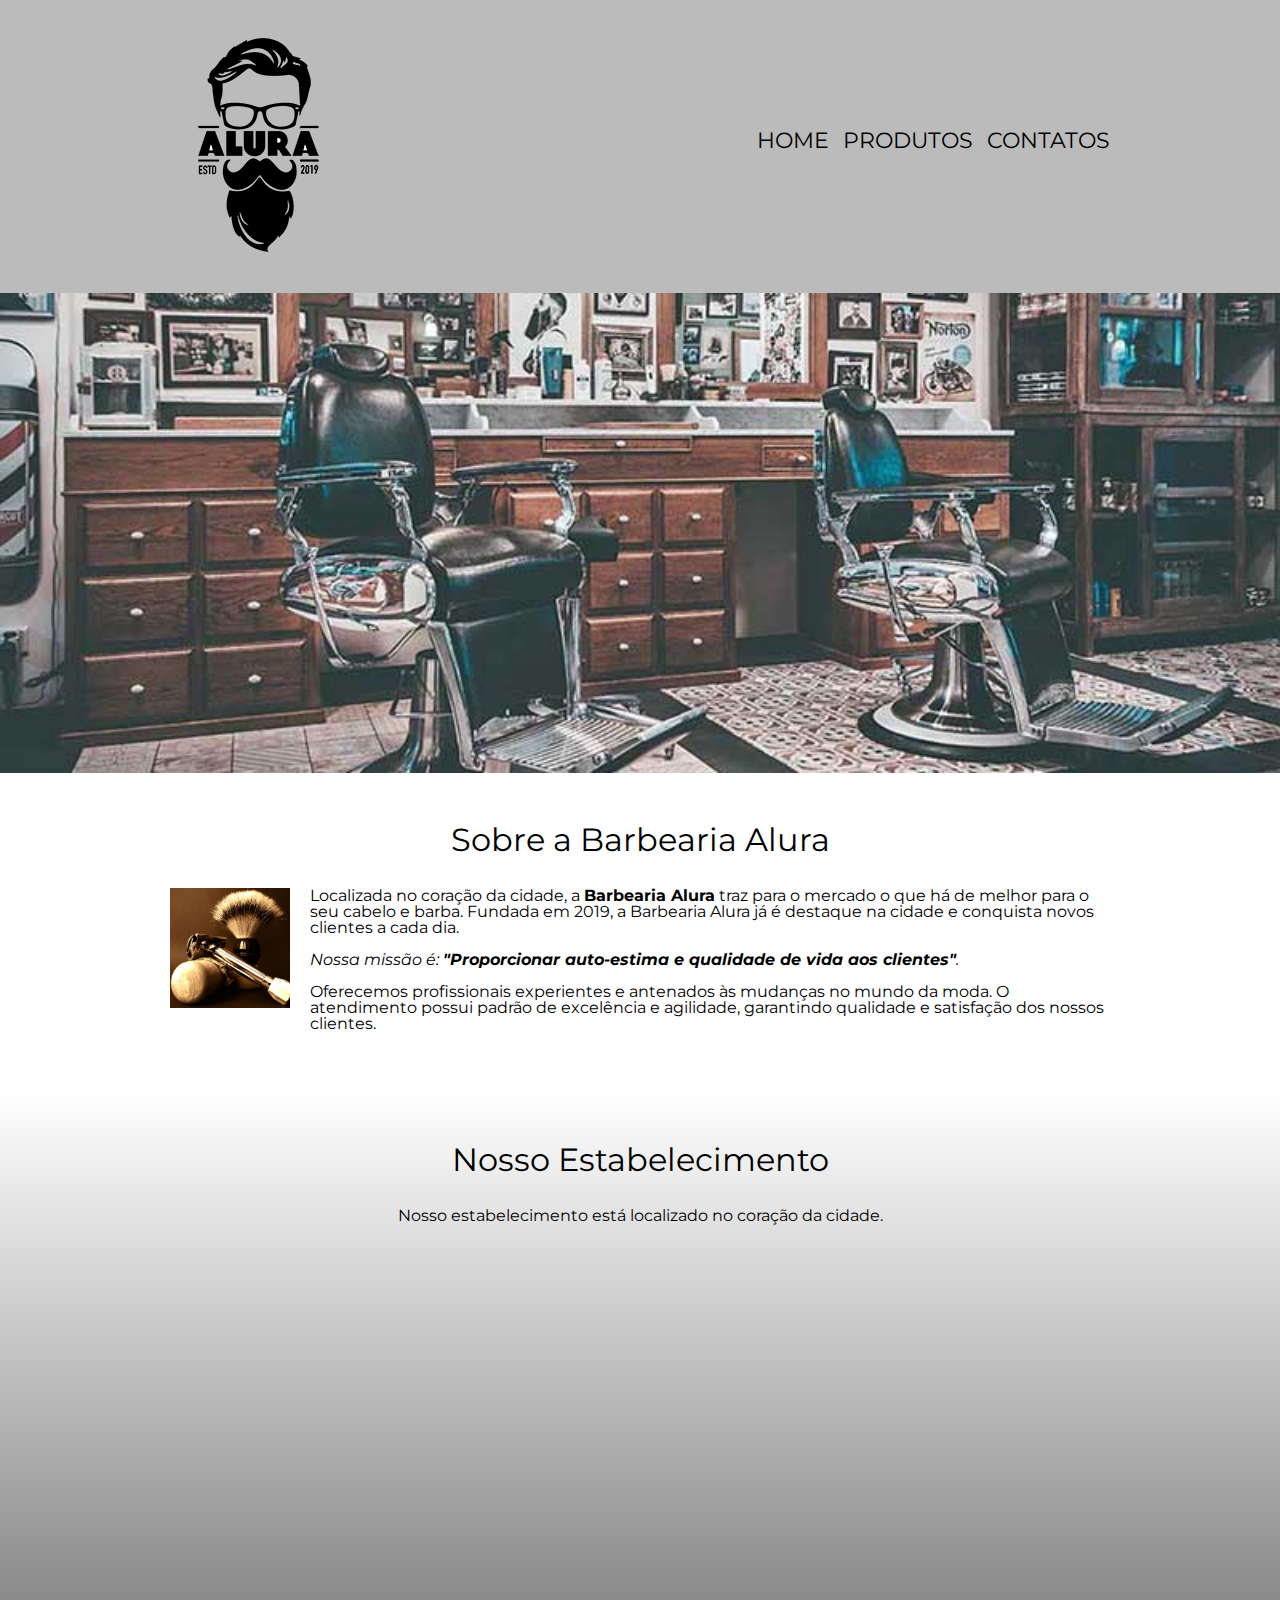
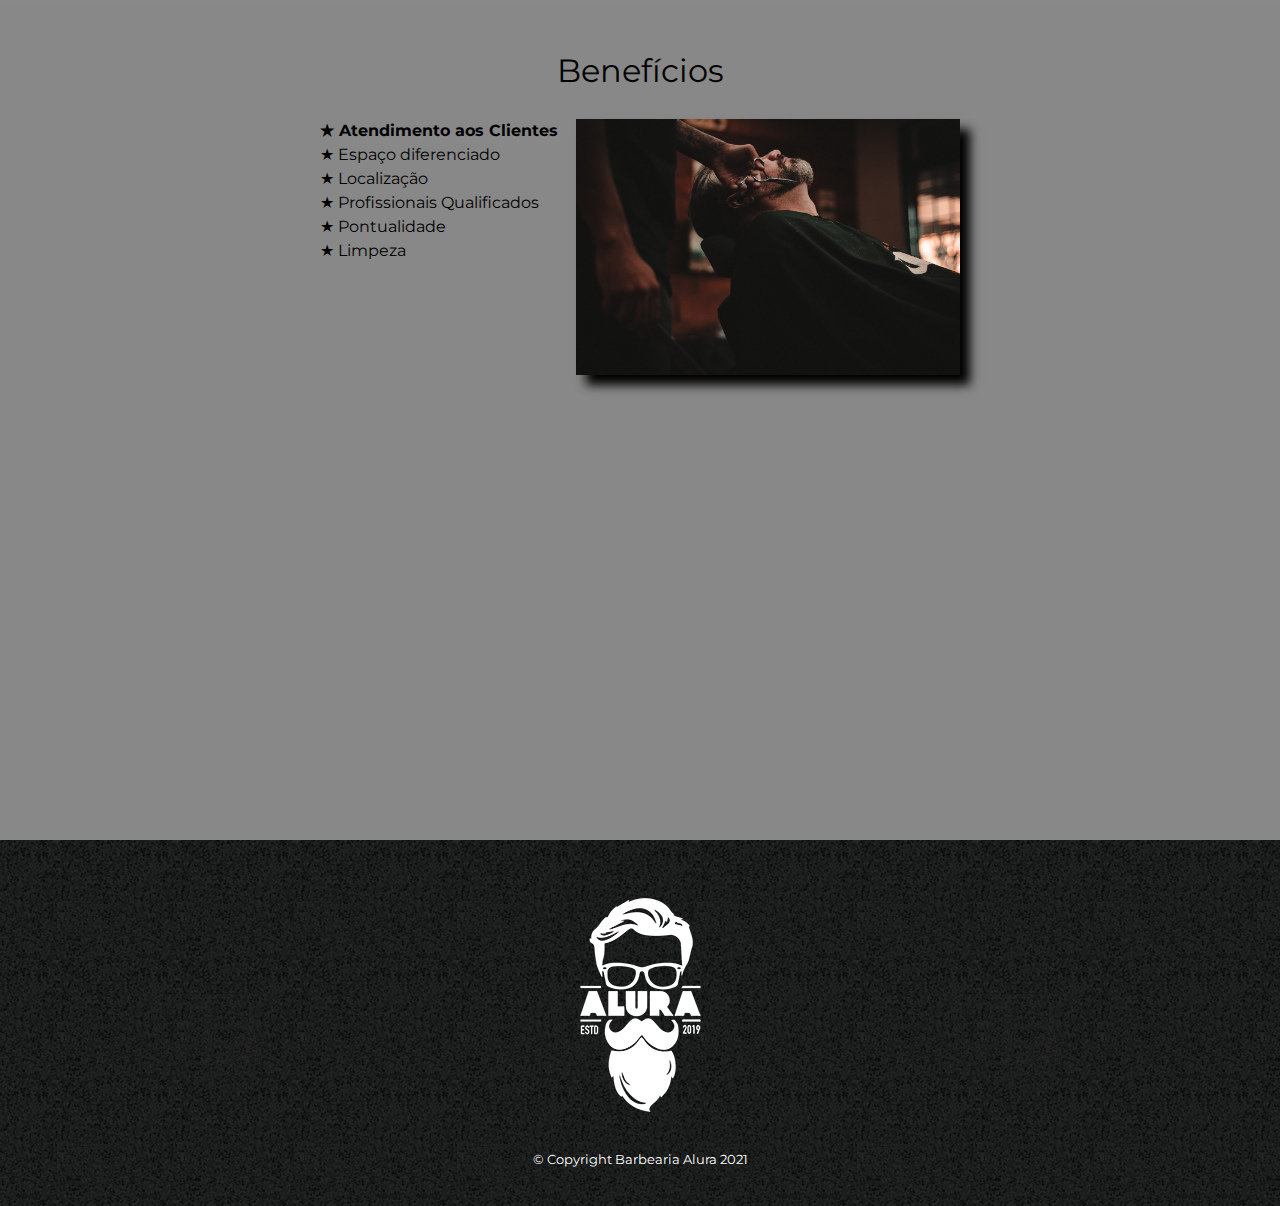
<file: index.html>
<!DOCTYPE html>

<html lang="pt-br">

	<head>

		<meta charset="UTF-8">
		<meta name="viewport" content="width=device-width">

		<title>Barbearia Alura</title>

		<link rel="stylesheet" href="reset.css">
		<link rel="stylesheet" href="style.css">

		<link rel="preconnect" href="https://fonts.googleapis.com">
		<link rel="preconnect" href="https://fonts.gstatic.com" crossorigin>
		<link href="https://fonts.googleapis.com/css2?family=Montserrat:ital,wght@0,100;0,200;0,300;0,400;0,500;0,600;0,700;0,800;0,900;1,100;1,200;1,300;1,400;1,500;1,600;1,700;1,800;1,900&display=swap" rel="stylesheet">
	</head>

	<body>

		<header>
			<div class="caixa">
				<h1><img src="imagens/logo.png" alt="Logo da Barbearia Alura"></h1>

				<nav>
					<ul>
						<li><a href="index.html">Home</a></li>
						<li><a href="produtos.html">Produtos</a></li>
						<li><a href="contato.html">Contatos</a></li>
					</ul>
				</nav>
			</div>
		</header>

		<img class="banner" src="banner.jpg" alt="Barbearia">

		<main>
			<section class="principal">

				<h2 class="titulo-principal">Sobre a Barbearia Alura</h2>
				<img class="utensilios" src="imagens/utensilios.jpg" alt="Utensílios de um barbeiro">

				<p>Localizada no coração da cidade, a <strong>Barbearia Alura</strong> traz para o mercado o que há de melhor para o seu cabelo e barba. Fundada em 2019, a Barbearia Alura já é destaque na cidade e conquista novos clientes a cada dia.</p>

				<p id="missao"> <em>Nossa missão é: <strong>"Proporcionar auto-estima e qualidade de vida aos clientes"</strong>.</em> </p>

				<p>Oferecemos profissionais experientes e antenados às mudanças no mundo da moda. O atendimento possui padrão de excelência e agilidade, garantindo qualidade e satisfação dos nossos clientes.</p>
			</section>

			<section class="mapa">
				<h3 class="titulo-principal">Nosso Estabelecimento</h3>
				<p>Nosso estabelecimento está localizado no coração da cidade.</p>

				<div class="mapa-conteudo">
					<iframe src="https://www.google.com/maps/embed?pb=!1m18!1m12!1m3!1d3656.448598130913!2d-46.63465338561752!3d-23.58823936846915!2m3!1f0!2f0!3f0!3m2!1i1024!2i768!4f13.1!3m3!1m2!1s0x94ce5a2b2ed7f3a1%3A0xab35da2f5ca62674!2sCaelum%20-%20Escola%20de%20Tecnologia!5e0!3m2!1spt-BR!2sbr!4v1625412327063!5m2!1spt-BR!2sbr" width="100%" height="300" style="border:0;" allowfullscreen="" loading="lazy"></iframe>
				</div>
			</section>

			<section class="beneficios">
				<h2 class="titulo-principal">Benefícios</h2>

				<div class="conteudo-beneficios">
					<ul class="lista-beneficios">
						<li class="itens">Atendimento aos Clientes</li>
						<li class="itens">Espaço diferenciado</li>
						<li class="itens">Localização</li>
						<li class="itens">Profissionais Qualificados</li>
						<li class="itens">Pontualidade</li>
						<li class="itens">Limpeza</li>
					</ul><img class="imagem-beneficios" src="beneficios.jpg" alt="Homem tendo a barba feita">
				</div>

				<div class="video">
					<iframe width="100%" height="315" src="https://www.youtube.com/embed/wcVVXUV0YUY" title="YouTube video player" frameborder="0" allow="accelerometer; autoplay; clipboard-write; encrypted-media; gyroscope; picture-in-picture" allowfullscreen></iframe>
				</div>
			</section>
		</main>

		<footer>
			<img src="imagens/logo-branco.png" alt="Logo da Barbearia Alura">
			<p class="copyright">&copy; Copyright Barbearia Alura 2021</p>
		</footer>

	</body>
 
</html>
</file>
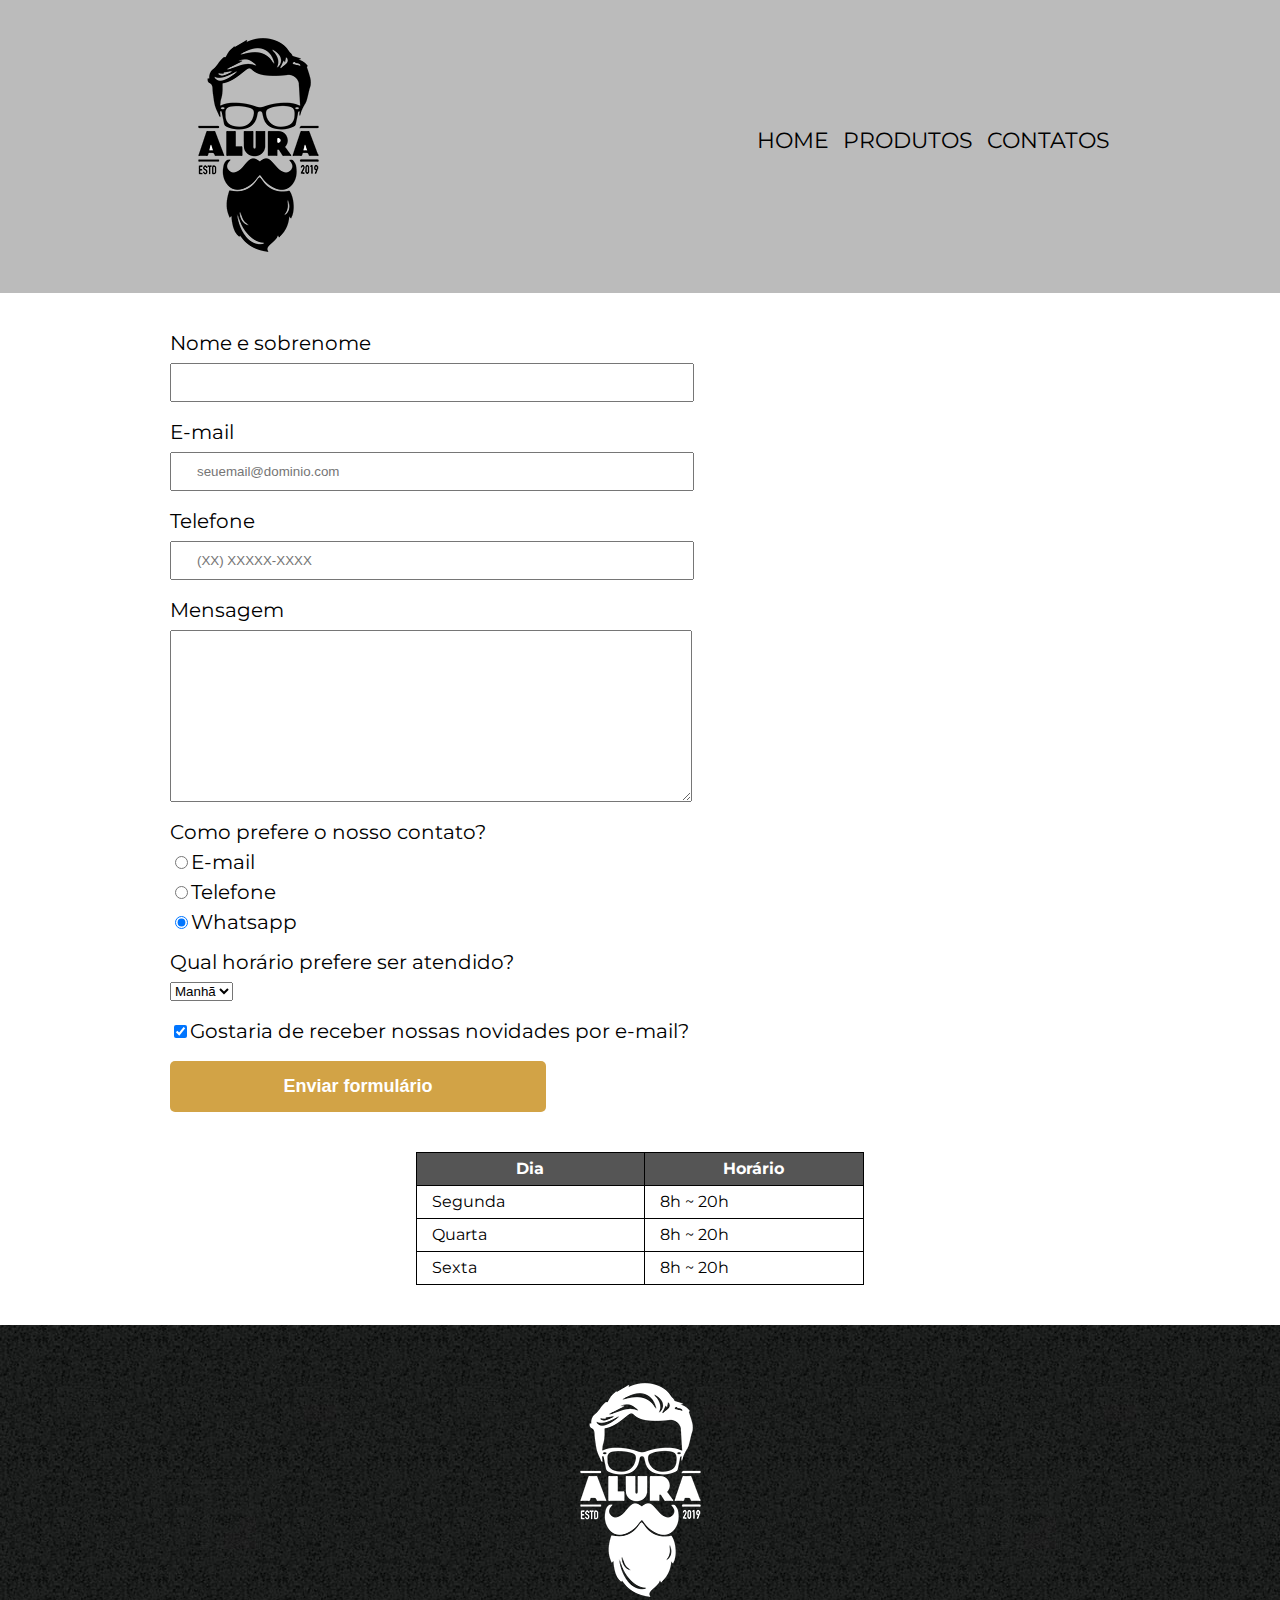
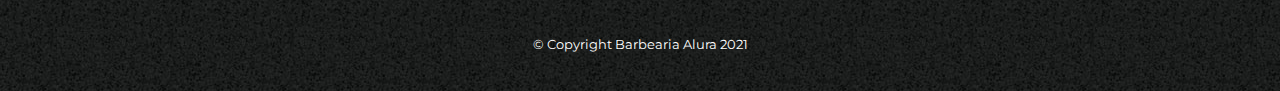
<file: contato.html>
<!DOCTYPE html>

<html lang="pt-br">

	<head>

		<meta charset="UTF-8">
		<meta name="viewport" content="width=device-width">

		<title>Contato - Barbearia Alura</title>

		<link rel="stylesheet" href="reset.css">
		<link rel="stylesheet" href="style.css">

		<link rel="preconnect" href="https://fonts.googleapis.com">
		<link rel="preconnect" href="https://fonts.gstatic.com" crossorigin>
		<link href="https://fonts.googleapis.com/css2?family=Montserrat:ital,wght@0,100;0,200;0,300;0,400;0,500;0,600;0,700;0,800;0,900;1,100;1,200;1,300;1,400;1,500;1,600;1,700;1,800;1,900&display=swap" rel="stylesheet">
	</head>

	<body>

		<header>
			<div class="caixa">
				<h1><img src="imagens/logo.png" alt="Logo da Barbearia Alura"></h1>

				<nav>
					<ul>
						<li><a href="index.html">Home</a></li>
						<li><a href="produtos.html">Produtos</a></li>
						<li><a href="contato.html">Contatos</a></li>
					</ul>
				</nav>
			</div>
		</header>

		<main>
			<form>
				<label for="nome-sobrenome">Nome e sobrenome</label>
				<input type="text" id="nome-sobrenome" class="input-padrao" required>

				<label for="email">E-mail</label>
				<input type="email" id="email" class="input-padrao" required placeholder="seuemail@dominio.com">

				<label for="telefone">Telefone</label>
				<input type="tel" id="telefone" class="input-padrao" required placeholder="(XX) XXXXX-XXXX">

				<label for="mensagem">Mensagem</label>
				<textarea cols="70" rows="10" id="mensagem" class="input-padrao" required></textarea>

				<fieldset>
					<legend>Como prefere o nosso contato?</legend>

					<label for="radio-email"><input type="radio" name="contato" value="email" id="radio-email">E-mail</label>

					<label for="radio-telefone"><input type="radio" name="contato" value="telefone" id="radio-telefone">Telefone</label>

					<label for="radio-whatsapp"><input type="radio" name="contato" value="Whatsapp" id="radio-whatsapp" checked>Whatsapp</label>
				</fieldset>

				<fieldset id="horario-preferido">
					<legend>Qual horário prefere ser atendido?</legend>
					<select>
						<option>Manhã</option>
						<option>Tarde</option>
						<option>Noite</option>
					</select>
				</fieldset>

				<label class="checkbox"><input type="checkbox" checked>Gostaria de receber nossas novidades por e-mail?</label>

				<input type="submit" value="Enviar formulário" class="enviar">
			</form>

			<table>
				<thead>
					<tr>
						<th>Dia</th>
						<th>Horário</th>
					</tr>
				</thead>

				<tbody>
					<tr>
						<td>Segunda</td>
						<td>8h ~ 20h</td>
					</tr>
					<tr>
						<td>Quarta</td>
						<td>8h ~ 20h</td>
					</tr>
					<tr>
						<td>Sexta</td>
						<td>8h ~ 20h</td>
					</tr>
				</tbody>
			</table>
		</main>

		<footer>
			<img src="imagens/logo-branco.png" alt="Logo da Barbearia Alura">
			<p class="copyright">&copy; Copyright Barbearia Alura 2021</p>
		</footer>

	</body>
 
</html>
</file>
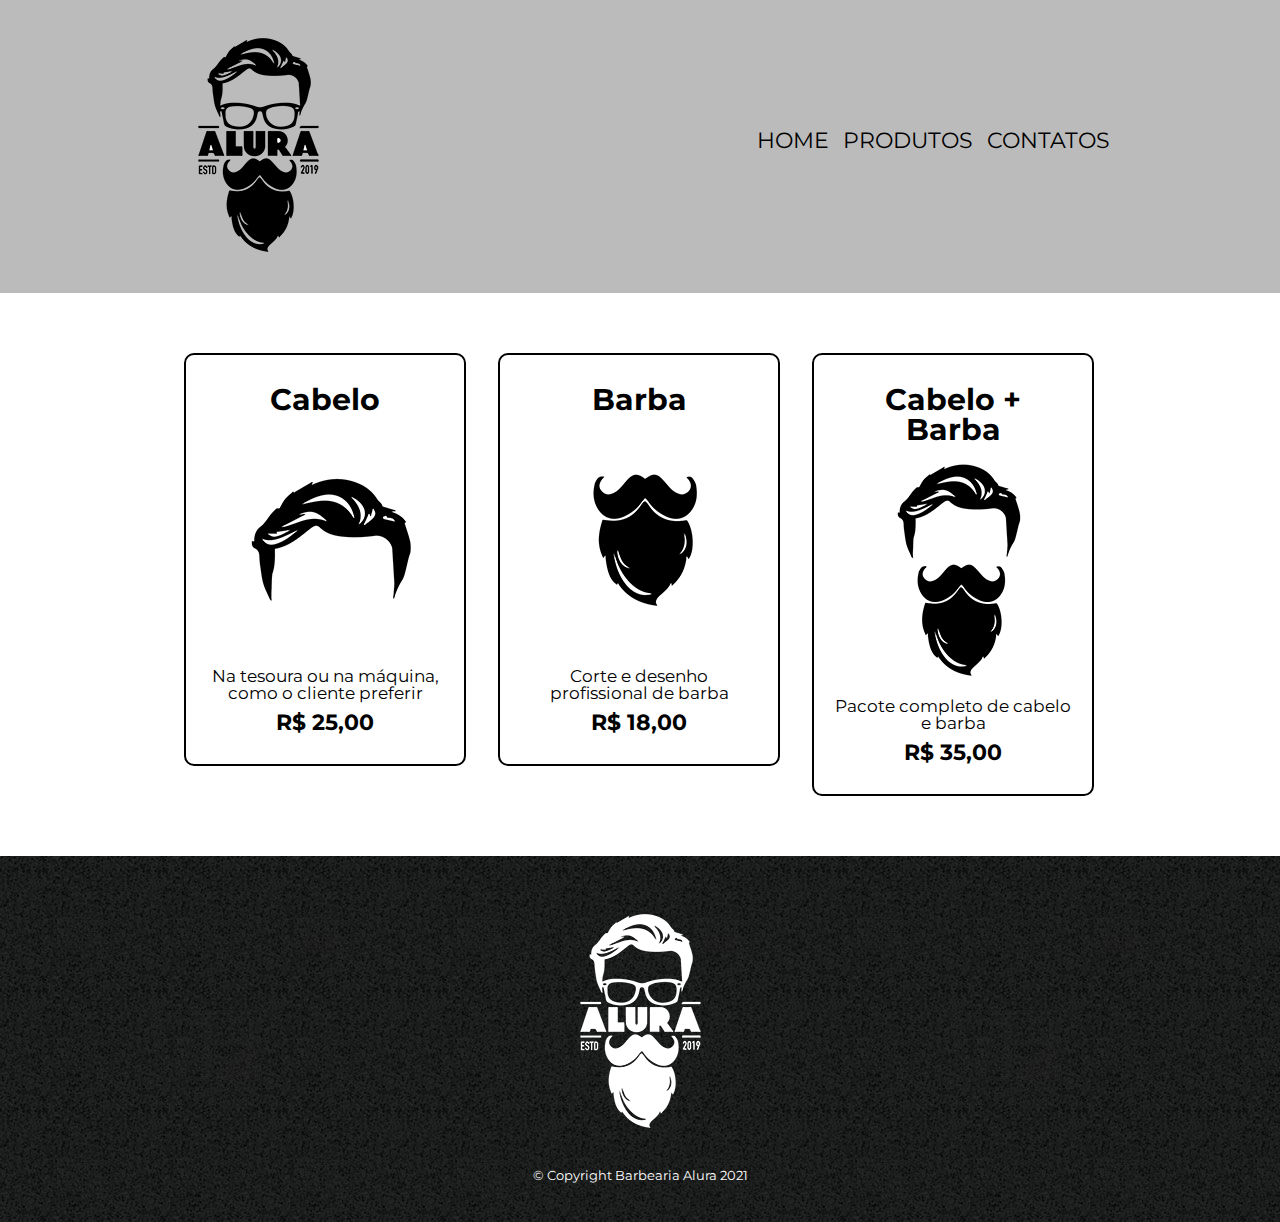
<file: produtos.html>
<!DOCTYPE html>

<html lang="pt-br">

	<head>

		<meta charset="UTF-8">
		<meta name="viewport" content="width=device-width">

		<title>Produtos - Barbearia Alura</title>

		<link rel="stylesheet" href="reset.css">
		<link rel="stylesheet" href="style.css">

		<link rel="preconnect" href="https://fonts.googleapis.com">
		<link rel="preconnect" href="https://fonts.gstatic.com" crossorigin>
		<link href="https://fonts.googleapis.com/css2?family=Montserrat:ital,wght@0,100;0,200;0,300;0,400;0,500;0,600;0,700;0,800;0,900;1,100;1,200;1,300;1,400;1,500;1,600;1,700;1,800;1,900&display=swap" rel="stylesheet">
	</head>

	<body>

		<header>
			<div class="caixa">
				<h1><img src="imagens/logo.png" alt="Logo da Barbearia Alura"></h1>

				<nav>
					<ul>
						<li><a href="index.html">Home</a></li>
						<li><a href="produtos.html">Produtos</a></li>
						<li><a href="contato.html">Contatos</a></li>
					</ul>
				</nav>
			</div>
		</header>

		<main>
			<ul class="produtos">
				<li>
					<h2>Cabelo</h2>
					<img src="imagens/cabelo.jpg" alt="Cabelo">
					<p class="produtos-descricao">Na tesoura ou na máquina, como o cliente preferir</p>
					<p class="produtos-preco">R$ 25,00</p>
				</li>

				<li>
					<h2>Barba</h2>
					<img src="imagens/barba.jpg" alt="Barba">
					<p class="produtos-descricao">Corte e desenho profissional de barba</p>
					<p class="produtos-preco">R$ 18,00</p>
				</li>

				<li>
					<h2>Cabelo + Barba</h2>
					<img src="imagens/cabelo+barba.jpg" alt="Cabelo e barba">
					<p class="produtos-descricao">Pacote completo de cabelo e barba</p>
					<p class="produtos-preco">R$ 35,00</p>
				</li>
			</ul>
		</main>

		<footer>
			<img src="imagens/logo-branco.png" alt="Logo da Barbearia Alura">
			<p class="copyright">&copy; Copyright Barbearia Alura 2021</p>
		</footer>

	</body>
 
</html>
</file>
<file: style.css>
body {
	font-family: 'Montserrat', sans-serif;
}

header {
	background: #BBBBBB;
	padding: 20px 0;
}

.caixa {
	position: relative;
	width: 940px;
	margin: 0 auto;
}

/*CSS da página de produtos*/
nav {
	position: absolute;
	top: 110px;
	right: 0;
}

nav li {
	display: inline;
	margin: 0 0 0 10px;
}

nav a {
	text-transform: uppercase;
	color: #000000;
	font-size: 22px;
	text-decoration: none;
}

nav a:hover {
	color: #C78C19;
	text-decoration: underline;
}

.produtos {
	width: 940px;
	margin: 0 auto;
	padding: 60px 0;
}

.produtos li {
	display: inline-block;
	text-align: center;
	width: 30%;
	vertical-align: top;
	margin: 0 1.5%;
	padding: 30px 20px;
	box-sizing: border-box;
	border:  2px solid #000000;
	border-radius: 10px;
}

.produtos li:hover {
	border-color: #C78C19;
}

.produtos li:hover h2 {
	font-size: 34px;
}

.produtos li:active {
	border-color: #088C19;
}

.produtos h2 {
	font-size: 30px;
	font-weight: bold;
}

.produtos-descricao {
	font-size: 17px;
}

.produtos-preco {
	font-size: 22px;
	font-weight: bold;
	margin-top: 10px;
}

footer {
	text-align: center;
	background: url("imagens/bg.jpg");
	padding: 40px 0;
}

.copyright {
	color: #FFFFFF;
	font-size: 13px;
	margin-top: 20px;
}

/*CSS da página de contato*/
form {
 	margin: 40px auto;
	width: 940px;
 }

form label, form legend {
 	display: block;
 	font-size: 20px;
 	margin: 0 0 10px;
 }

.input-padrao {
 	display: block;
 	margin: 0 0 20px;
 	padding: 10px 25px;
 	width: 50%;
 }

 #horario-preferido {
 	margin-top: 10px;
 }

.checkbox {
 	margin: 20px 0;
 }

.enviar {
	width: 40%;
	padding: 15px 0;
	background: #D2A346;
	color: white;
	font-weight: bold;
	font-size: 18px;
	border: none;
	border-radius: 5px;
	transition: 1s all;
	cursor: pointer;
}

.enviar:hover {
	background: #C78C19;
	transform: scale(1.2);
}

table {
	width: 35%;
	margin: 20px auto 40px;
}

thead {
	background: #555555;
	color: #FFFFFF;
	font-weight: bold;
}

td, th {
	border: 1px solid #000000;
	padding: 8px 15px;
}

/*CSS da página incial*/
.banner {
	width: 100%;
}

.titulo-principal {
	text-align: center;
	font-size: 2em;
	margin: 0 0 1em;
	clear: left;
}

.principal {
	padding: 3em 0;
	background: #FEFEFE;
	width: 940px;
	margin: 0 auto;
}

.principal p {
	margin: 0 0 1em;
}

.principal strong {
	font-weight: bold;
}

.principal em {
 	font-style: italic;
}

.utensilios {
	width: 120px;
	float: left;
	margin: 0 20px 20px 0;
}

.mapa {
	padding: 3em 0;
	background: linear-gradient(#FEFEFE, #888888);
}

.mapa p {
	margin-bottom: 2em;
	text-align: center;
}

.mapa-conteudo {
	width: 940px;
	margin: 0 auto;
}

.beneficios {
	padding: 3em 0;
	background: #888888;
}

.conteudo-beneficios {
	width: 640px;
	margin: 0 auto;
}

.lista-beneficios {
	width: 40%;
	display: inline-block;
	vertical-align: top;
}

.itens {
	line-height: 1.5em;
}

.itens:first-child {
	font-weight: bold;
}

.itens:before {
	content: "★ ";
}

.imagem-beneficios {
	width: 60%;
	opacity: 1;
	transition: 4ms;
	box-shadow: 10px 10px 10px 0 #000000;
}

.imagem-beneficios:hover {
	opacity: 0.7;
}

.video {
	width: 560px;
	margin: 3em auto;
}

@media screen and (max-width: 480px) {
	.principal, .beneficios, .mapa, .video {
		padding: 5%;
	}

	.caixa, .principal, .conteudo-beneficios, .mapa-conteudo, .video, .produtos, form {
		width: auto;
	}

	.produtos li {
		display: block;
		width: auto;
		margin: 10% 5%;
	}

	form {
		margin: 40px 8%;
	}

	.input-padrao {
		width: 75%;
	}

	.enviar {
		width: 65%;
	}

	table {
		width: 60%;
	}

	.produtos {
		padding: 30px 0;
	}

	h1 {
		text-align: center;
	}

	nav {
		position: static;
	}

	.utensilios {
		width: 40%;
		margin: 0 15px 15px 0;
	}

	.principal p {
		line-height: 1.2em;
	}

	.lista-beneficios {
		width: 100%;
	}

	.imagem-beneficios {
		width: 100%;
		margin-top: 15px;
	}
}
</file>
